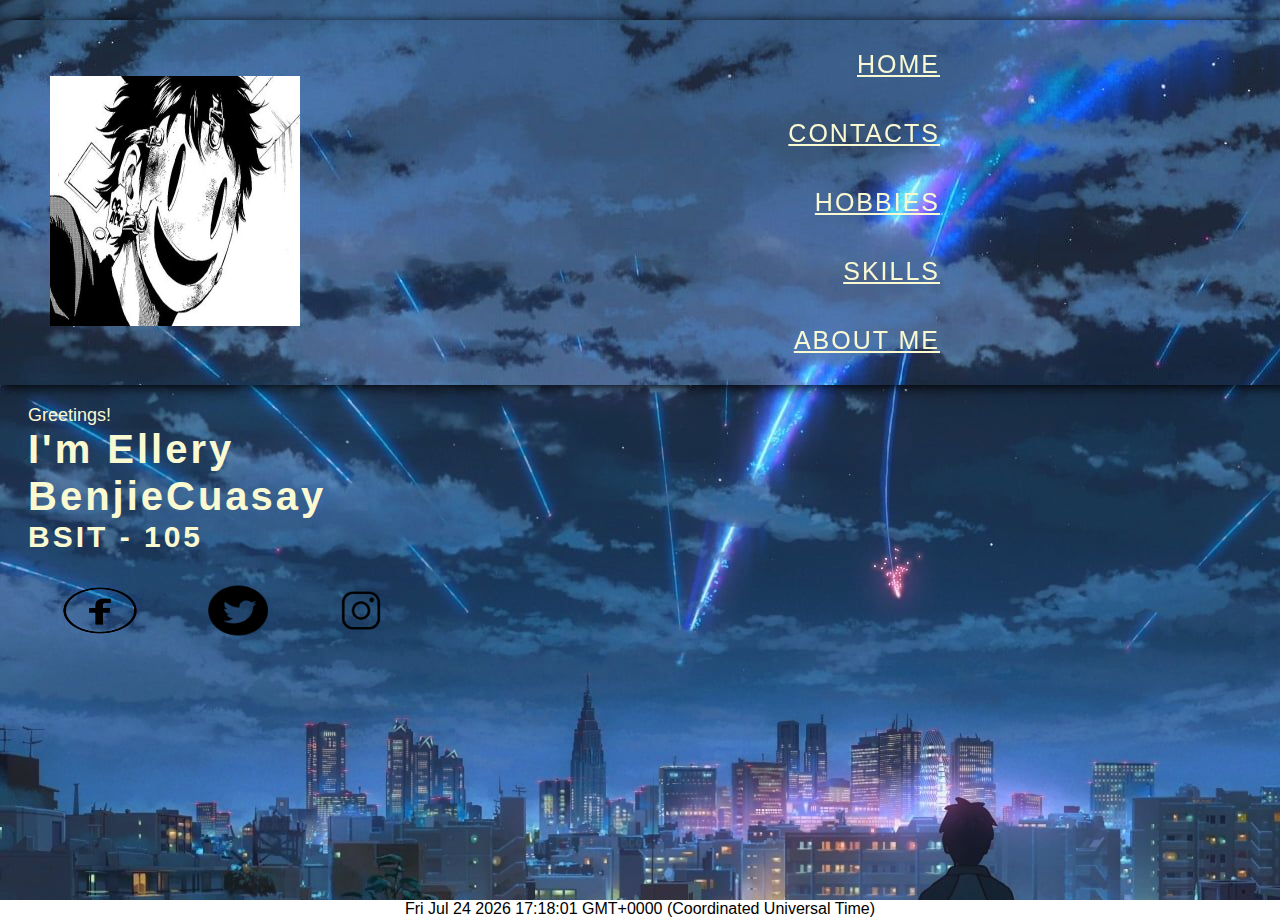
<file: index.html>
<!DOCTYPE html>
<html>
<head>
	<meta charset="utf-8">
	<meta name="viewport" content="width=device-width, initial-scale=1">
	<title></title>
	<link rel="stylesheet" href="CSS/styles.css"/>
</head>
    <body onload=display_ct();>
        <script type="text/javascript">

        function display_c() {
            var refresh = 1000;
            mytime = setTimeout('display_ct()', refresh)
        }

        function display_ct() {
            var x = new Date()
            document.getElementById('ct').innerHTML = x;
            display_c();
        }
    </script>
<div class="main">
        <nav>
            <div class="Myself">
                <img src="Images/aestetik.jpg">
            </div>
            <div class="nav-links">
                <ul>
                    <li><a href="#" class="active">Home</a></li>
                    <li><a href="contact.html">Contacts</a></li>
                    <li><a href="hobbies.html">Hobbies</a></li>
                    <li><a href="skills.html">Skills</a></li>
                    <li><a href="about me.html">About Me</a></li>
                </ul>
            </div>
        </nav>
    </div>
    <div class="name">
        <p><font color="lightgoldenrodyellow">Greetings!</font></p>
        <h1><font color="lightgoldenrodyellow">I'm Ellery BenjieCuasay</font></h1>
        <h2><font color="lightgoldenrodyellow">BSIT - 105</font></h2>
        <a href="https://www.facebook.com/" class="btn1"><img src="Images/fb.png" width="80" height="50"></a>
        <a href="https://twitter.com/home" class="btn2"><img src="Images/twitter.png" width="60" height="50"></a>
        <a href="https://www.instagram.com/?hl=en" class="btn3"><img src="Images/ig.png" width="50" height="50"></a>
    </div>
    <center><p id='ct'></p></center>
</body>
</html>
</file>
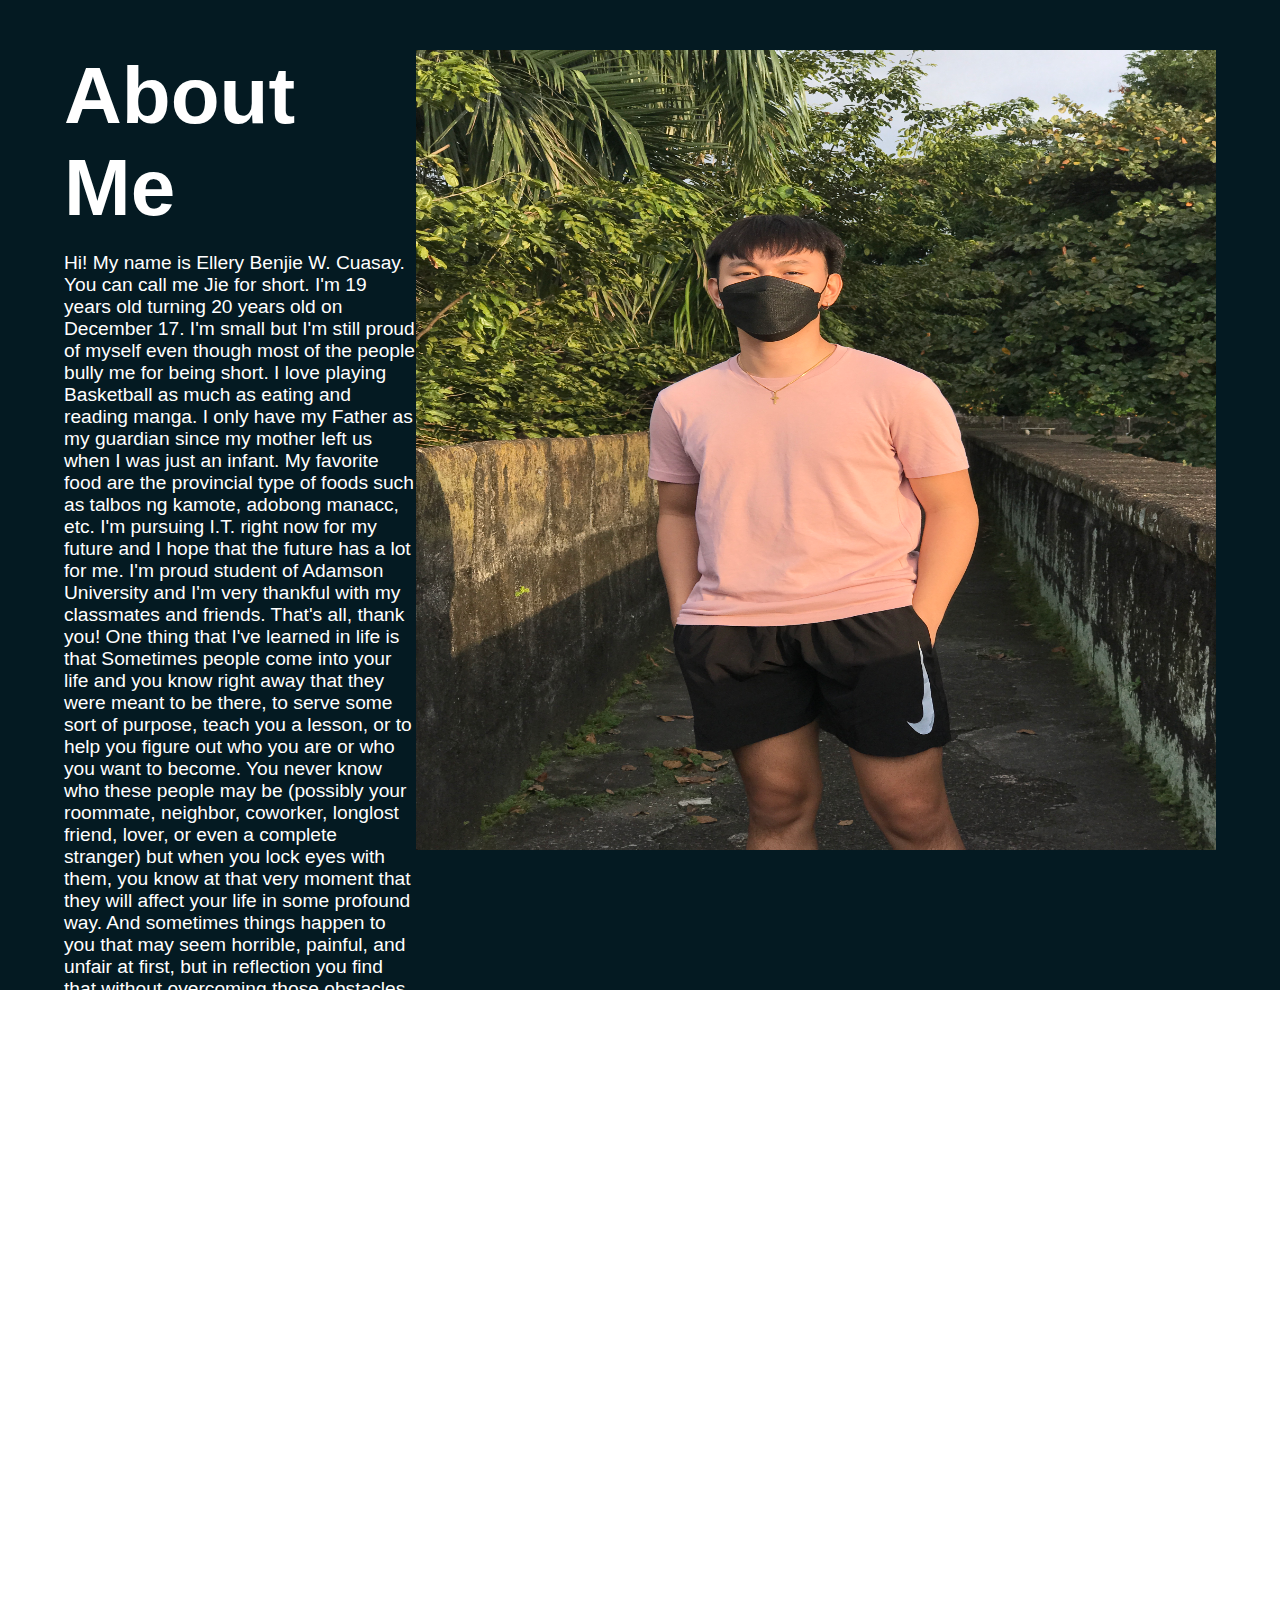
<file: about me.html>
<html>
<head>
    <meta charset="utf-8">
    <tittle></tittle>
    <link rel="stylesheet" href="CSS/styles.css" />
</head>

<body>

</body>

<section id="about">

    <div class="about-text">
        <h1>About Me</h1>
        <br />
        <p>Hi! My name is Ellery Benjie W. Cuasay. You can call me Jie for short. 
I'm 19 years old turning 20 years old on December 17. I'm small but I'm
still proud of myself even though most of the people bully me for being short.
I love playing Basketball as much as eating and reading manga. I only have my
Father as my guardian since my mother left us when I was just an infant.
My favorite food are the provincial type of foods such as talbos ng kamote,
adobong manacc, etc. I'm pursuing I.T. right now for my future and I hope
that the future has a lot for me. I'm proud student of Adamson University and
I'm very thankful with my classmates and friends. That's all, thank you! One thing that I've learned in life is that Sometimes people come into your life and you know right away that they were meant to be there, to serve some sort of purpose, teach you a lesson, or to help you figure out who you are or who you want to become. You never know who these people may be (possibly your roommate, neighbor, coworker, longlost friend, lover, or even a complete stranger) but when you lock eyes with them, you know at that very moment that they will affect your life in some profound way. And sometimes things happen to you that may seem horrible, painful, and unfair at first, but in reflection you find that without overcoming those obstacles you would have never realized your potential, strength, willpower, or heart. Everything happens for a reason. Nothing happens by chance or by means of luck. Illness, injury, love, lost moments of true greatness, and sheer stupidity all occur to test the limits of your soul. Without these small tests, whatever they may be, life would be like a smoothly paved, straight, flat road to nowhere. It would be safe and comfortable, but dull and utterly pointless. The people you meet who affect your life, and the success and downfalls you experience help to create who you become. Even the bad experiences can be learned from. In fact, they are probably the most poignant and important ones. If someone hurts you, betrays you, or breaks your heart, forgive them, for they have helped you learn about trust and the importance of being cautious when you open your heart. If someone loves you, love them back unconditionally, not only because they love you, but because in a way, they are teaching you to love and how to open your heart and eyes to things. Make every day count!!! Appreciate every moment and take from those moments everything that you possibly can for you may never be able to experience it again. Talk to people that you have never talked to before, and actually listen. Let yourself fall in love, break free, and set your sights high. Hold your head up because you have every right to. Tell yourself you are a great individual and believe in yourself, for if you don’t believe in yourself, it will be hard for others to believe in you. You can make of your life anything you wish. Create your own life then go out and live it with absolutely no regrets.</p>
        <br />
    </div>
    <div class="about-model">
        <img alt="model" src="Images/selfie.png">
    </div>

</section>

</html>
</file>
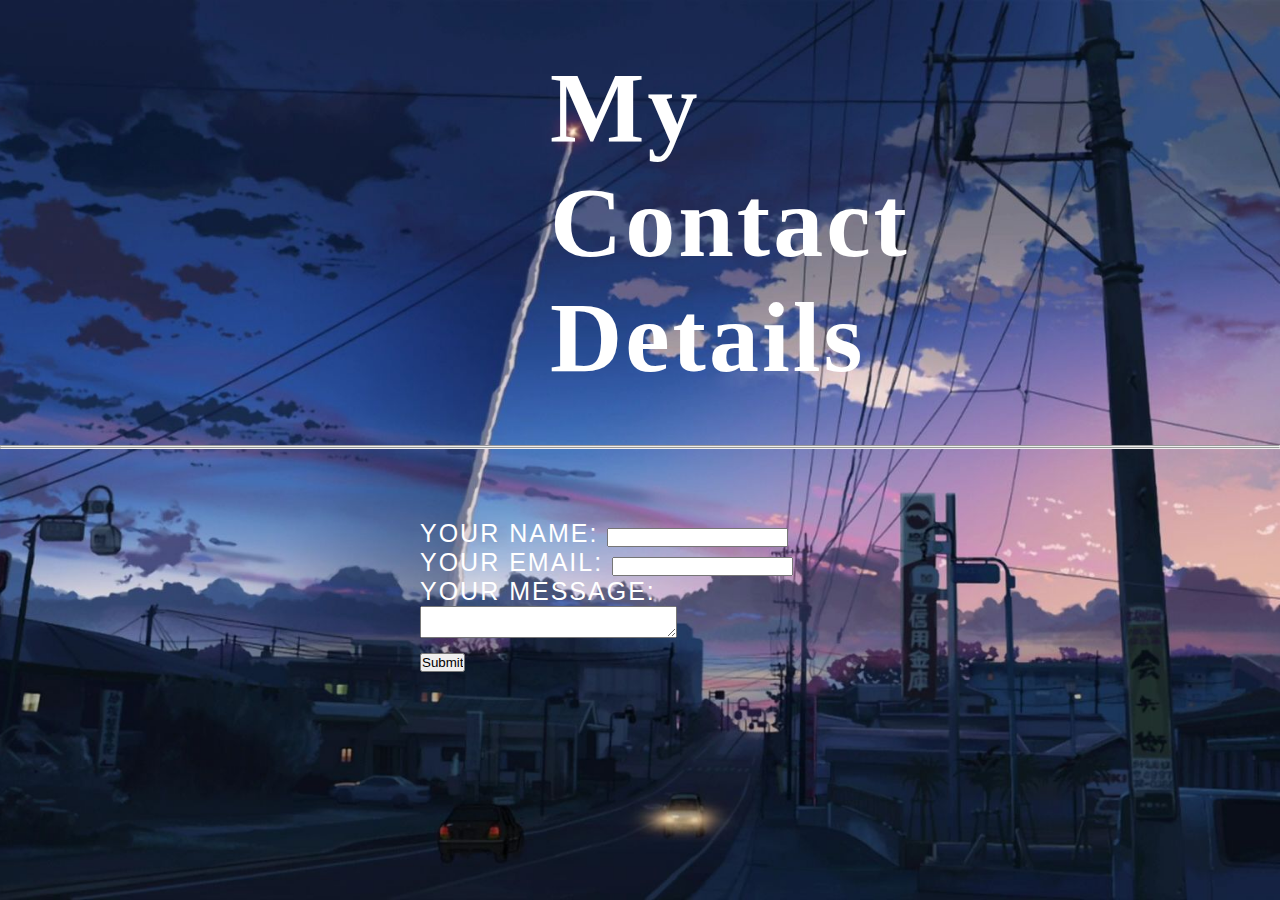
<file: contact.html>
<!DOCTYPE html>
<html>
<head>
<title>Contacts</title>
<link rel="stylesheet" href="CSS/styles.css"/>
</head>

<body>
    <div class="contact">
	<h1>My Contact Details</h1>
	<hr>
	<hr>
	<form action="mailto:ellery.benjie.cuasay@adamson.edu.ph" method="post" enctype="text/plain">
	<label> Your Name:</label>
	<input type="text" name="yourName" value=""><br>
	<label> Your Email:</label>
	<input type="email" name="yourEmail" value=""><br>
	<label> Your Message:</label><br>
	<textarea name="yourMessage" row="10" cols="30"></textarea><br>
	<input type="submit" name="">
</form>
</div>
</body>
</html>
</file>
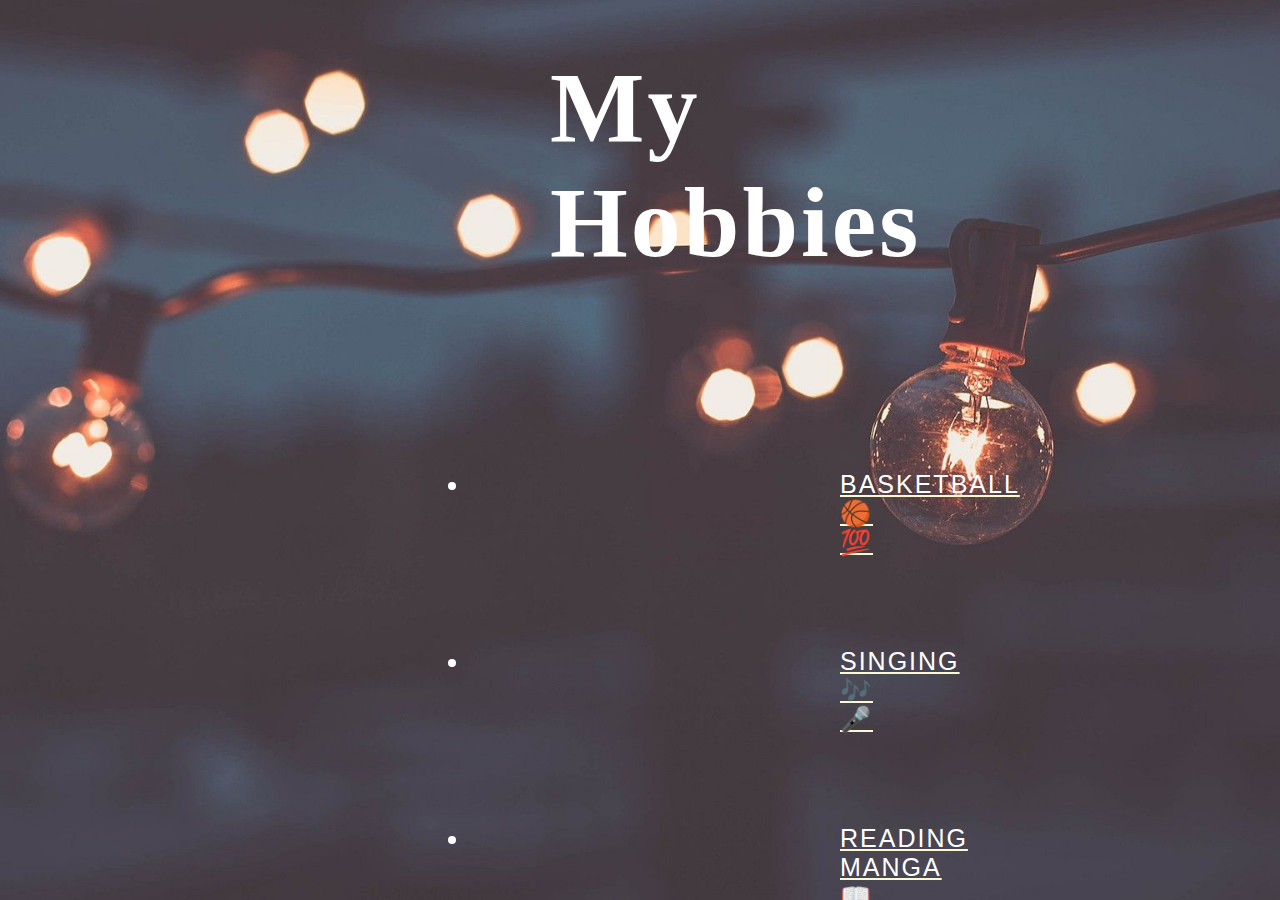
<file: hobbies.html>
<!DOCTYPE html>
<html>
<head>
<title></title>
<link rel="stylesheet" href="CSS/styles.css"/>
</head>
<body>
	<div class="hobbies">
	<h1>My Hobbies</h1>
    <ul>
    	<li><a href="https://www.youtube.com/watch?v=YUd20g_yTKE"><font color="#FFFFFF">Basketball 🏀💯</font></a></li>
        <li><a href="https://youtu.be/YS1meH1ueeI"><font color="#FFFFFF">Singing 🎶🎤</a></li></font>
        <li><a href="https://readmanganato.com/manga-wd951838"><font color="#FFFFFF">Reading Manga 📖📚</a></li></font>
        <li><a href="https://www.youtube.com/watch?v=LCEy5Jebkzk"><font color="#FFFFFF">Playing Valorant 🙌🔫</a></li></font>
    </ul>
</div>
 </body>
 </html>
</file>
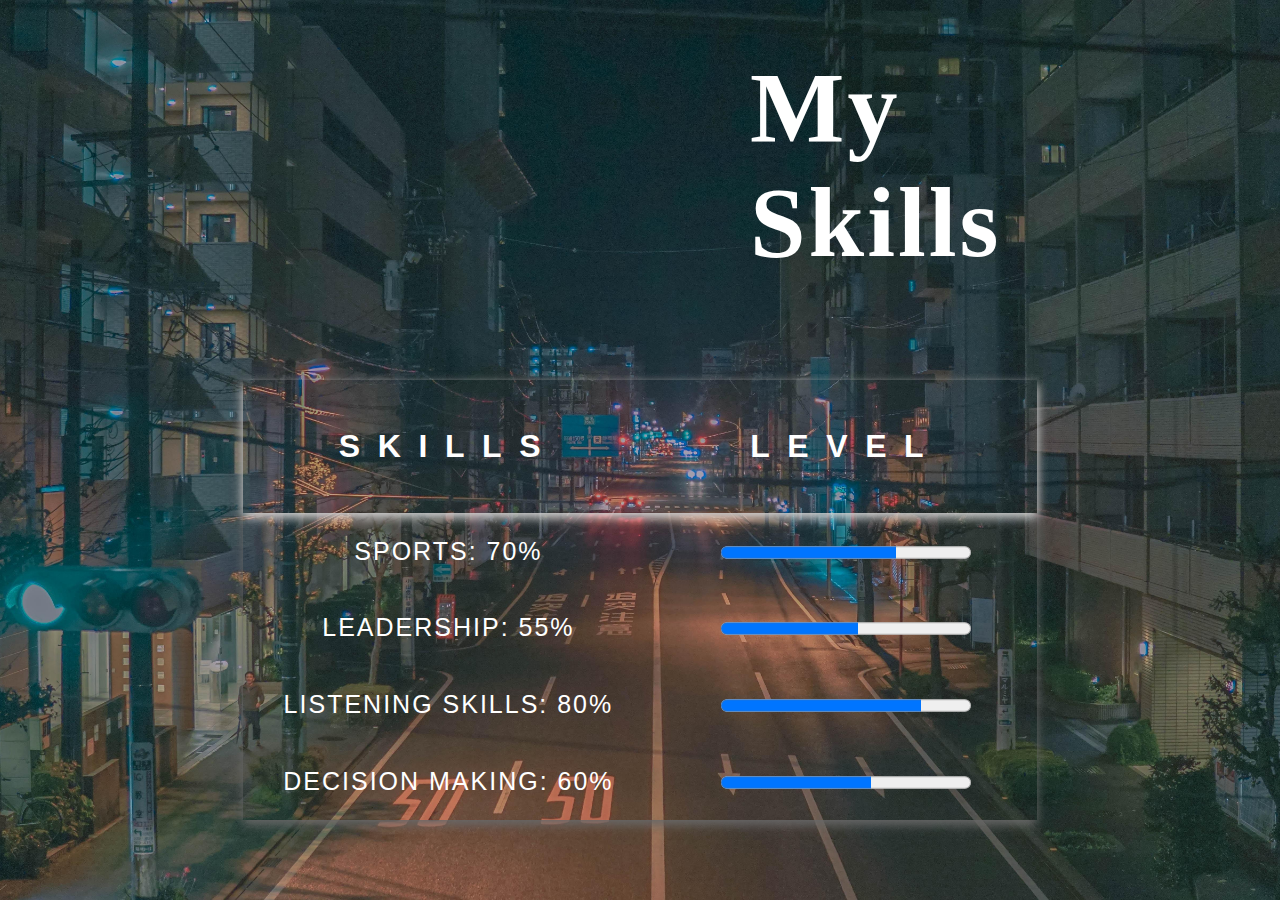
<file: skills.html>
<!DOCTYPE html>
<html>
<head>
<title>Contact Me</title>
<link rel="stylesheet" href="CSS/styles.css"/>
</head>

<body>
    <div class="skills">
    <center>
        <h1>My Skills</h1>
    <div class="table-body">
        <table>
            <thead>
                <tr>
                <th>Skills</th>
                <th>Level</th>
                </tr>
            </thead>
            <tbody>
                <tr>
                    <td>
                        <label for="file">Sports: 70%</label>
                    </td>
                    <td>
                        <progress id="file" value="70" max="100"> 90% </progress>
                </tr>
                <tr>
                    <td>
                        <label for="file">Leadership: 55%</label>
                    </td>
                    <td>
                        <progress id="file" value="55" max="100"> 55% </progress>
                </tr>
                <tr>
                    <td>
                        <label for="file">Listening skills: 80%</label>
                    </td>
                    <td>
                        <progress id="file" value="80" max="100"> 80% </progress>
                </tr>
                <tr>
                    <td>
                        <label for="file">Decision Making: 60%</label>
                    </td>
                    <td>
                        <progress id="file" value="60" max="100"> 60% </progress>
                </tr>

            </tbody>
        </table>
        </center>
</div>
</body>
</html>
</file>
<file: CSS/styles.css>
*{
    margin: 0;
    padding: 0;
    font-family: sans-serif
}
.main {
    width: 100%;
    height: 100vh;
    position: relative;
    overflow: hidden;
    background-image: url("../Images/Yawa.png");

}
nav {
    top: 0%;
    left: 0;
    width: 100%;
    text-transform: uppercase;
    position: sticky;
    margin: 20px auto;
    z-index: 1;
    display: flex;
    align-items: center;
    padding: 10px 50px;
    background: linear-gradient(to right, #000000, #8ecdff);
    box-shadow: 2px 2px 12px;
    z-index: 1;
    background-image: url("../Images/Yawa.png");
}
.Myself{
    flex-basis: 20%;
}
.Myself img{
    width: 250px;
    height: 250px;
}
.nav-links{
    flex: 1;
    text-align: right;
}
.nav-links ul li{
    list-style: none;
    display: inline-block;
    margin: 0 20px;
}
.nav-links ul li a:hover,
active{
    color: white; !important;
    font-weight: 700;
    text-decoration: none;
    transition: all ease 0.4s;
}
.name{
    font-family: Calibri;
    width:500px;
    position: absolute;
    left: 10%;
    top: 60%;
    transform: translate(-20%,-50%);
}
.name p{
    color: #ffffff;
    font-size: 18px;
}
.name h1{
    font-family: Poppins;
    font-size: 40px;
    margin: 0px;
    letter-spacing: 3px;
    color: #FFFFFF;
}
.name h2 {
    font-family: Poppins;
    font-size: 30px;
    margin: 0px;
    letter-spacing: 3px;
    color: #FFFFFF;
}
.hobbies {
    width: 100%;
    height: 100vh;
    position: relative;
    overflow: hidden;
    background-image: url("../Images/aesthetic.png");
    background-repeat: no-repeat;
    background-size: cover;
    background-position: center;
}
.hobbies h1 {
    font-family: Poppins;
    font-size: 100px;
    margin: 0px;
    letter-spacing: 3px;
    color: #FFFFFF;
    padding: 50px 550px;
}
.hobbies ul, li {
    color: #ffffff;
    font-size: 25px;
    margin: 50px;
    letter-spacing: 2px;
    text-transform: uppercase;
    align-items: center;
    padding: 20px 370px;
}
.contact {
    width: 100%;
    height: 100vh;
    position: relative;
    overflow: hidden;
    background-image: url("../Images/DARK.png");
    background-repeat: no-repeat;
    background-size: cover;
    background-position: center;
}
.contact h1 {
    font-family: Poppins;
    font-size: 100px;
    margin: 0px;
    letter-spacing: 3px;
    color: #FFFFFF;
    padding: 50px 550px;
}
.contact form {
    color: #ffffff;
    font-size: 25px;
    margin: 50px;
    letter-spacing: 2px;
    text-transform: uppercase;
    align-items: center;
    padding: 20px 370px;
}
.skills {
    width: 100%;
    height: 100vh;
    position: relative;
    overflow: hidden;
    background-image: url("../Images/anime.png");
    background-repeat: no-repeat;
    background-size: cover;
    background-position: center;
}
.skills h1 {
    font-family: Poppins;
    font-size: 100px;
    margin: 0px;
    letter-spacing: 3px;
    color: #FFFFFF;
    padding: 50px 750px;
}
.skills table {
    color: #ffffff;
    font-size: 25px;
    margin: 50px;
    letter-spacing: 2px;
    text-transform: uppercase;
    align-items: center;
    padding: 20px 750px;
}
a { color: lightgoldenrodyellow; }

table { 
    border-collapse: collapse;
    box-shadow: 0 5px 10px dimgray;
    background-color: transparent;
    text-align: center;
    z-index: 5;
    width: 650px;
    height: 150px
    line-height: center;
    position: center;
    margin-bottom: 20px;
}

thead {
    box-shadow: 0 5px 10px lightgray;
}

th {
    padding: 3rem 6rem;
    text-transform: uppercase;
    letter-spacing: 1.1rem;
    font-size: 2rem;
    font-weight: 900;
}

td{
    padding: 3%;
}
h1{
    color: white;
}
.btn1{
    display: inline-block;
    padding: 2rem 2rem;
    background-color: transparent;
    font-size: 2rem;
    text-decoration: none;
    color: transparent;
    border-radius: 100px;
    transform: background 0.5s;
}

.btn1:hover {
    background: #dadada;
}
.btn2{
    display: inline-block;
    padding: 2rem 2rem;
    background-color: transparent;
    font-size: 2rem;
    text-decoration: none;
    color: transparent;
    border-radius: 100px;
    transform: background 0.5s;
}

.btn2:hover {
    background: #dadada;
}.btn3{
    display: inline-block;
    padding: 2rem 2rem;
    background-color: transparent;
    font-size: 2rem;
    text-decoration: none;
    color: transparent;
    border-radius: 100px;
    transform: background 0.5s;
}

.btn3:hover {
    background: #dadada;
}
/* about section styling */
.about {
    width: 100%;
    height: 150vh;
    position: relative;
    overflow: hidden;
    background-position: center;
}
#about {
    width: 100%;
    height: 110vh;
    background-image: url("../Images/moon.png");
    box-sizing: border-box;
    display: flex;
    align-items: top;
    justify-content: space-between;
    padding: 50px 5% 0px 5%;
}

.about-text {
    font-family: calibri;
    width: 50%;
}

    .about-text h1 {
        font-size: 5rem;
        color: white;
    }

    .about-text h1 {
        margin: 0px;
        padding: 0px 0px;
    }

    .about-text p {
        font-size: 1.2rem;
        color: white;
    }
   .about-model img {
    width: 800px;
    height: 800px;
}
</file>
